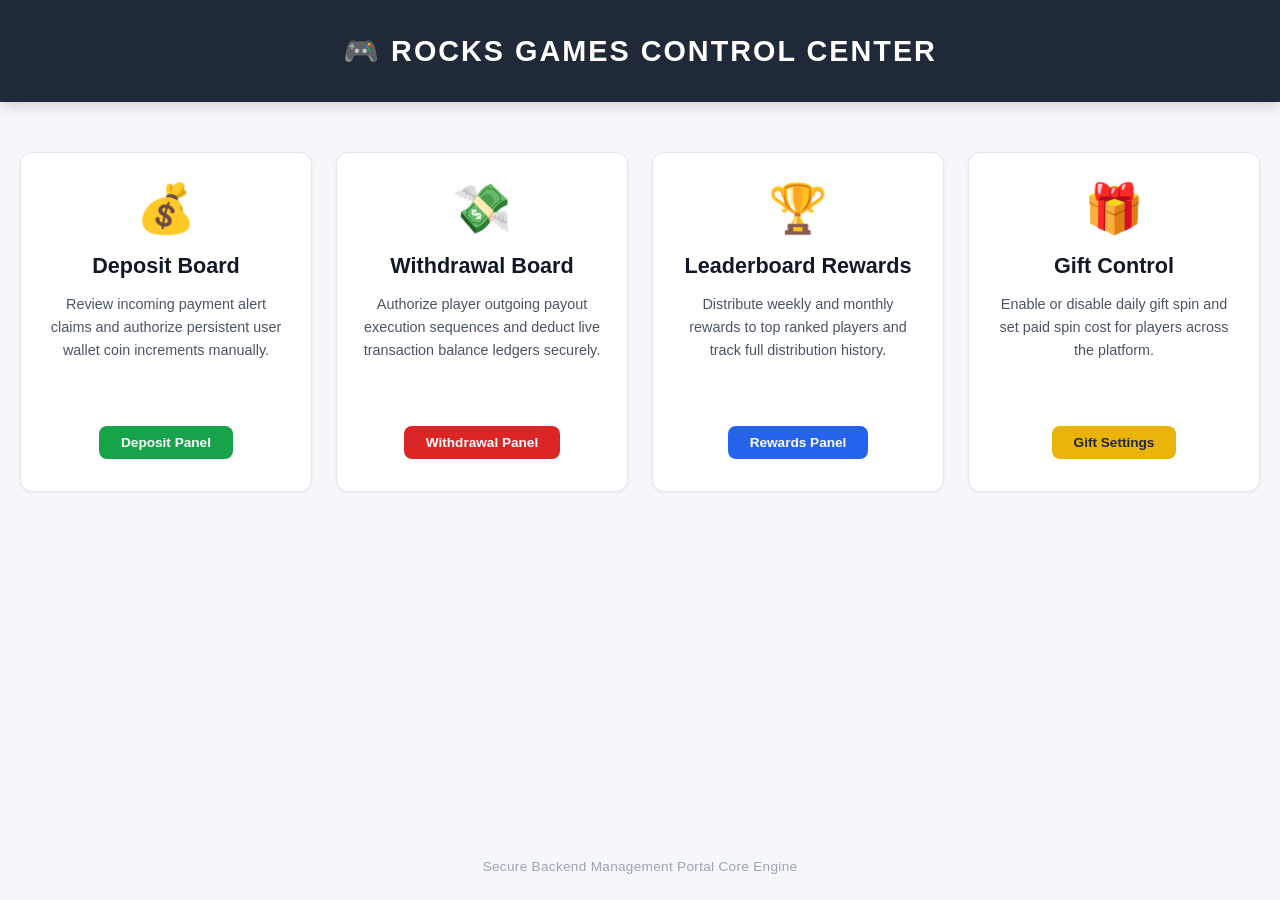
<file: myproject/myapp/templates/admin_main_portal.html>
<!DOCTYPE html>
<html lang="en">
<head>
    <meta charset="UTF-8">
    <title>Admin Portal — Rocks Games</title>
    <meta name="viewport" content="width=device-width, initial-scale=1.0">
    <link href="https://cdnjs.cloudflare.com/ajax/libs/font-awesome/6.4.0/css/all.min.css" rel="stylesheet">
    <style>
        * { box-sizing: border-box; margin: 0; padding: 0; }
        body {
            font-family: 'Segoe UI', 'Poppins', sans-serif;
            background: #F5F7FA;
            color: #1A202C;
            min-height: 100vh;
            display: flex;
            flex-direction: column;
        }

        /* ==============================
           TOP BAR — DARK
           ============================== */
        .top-bar {
            background: #1F2937;
            color: white;
            padding: 34px 30px;
            text-align: center;
            box-shadow: 0 2px 15px rgba(0,0,0,0.2);
        }
        .top-bar h1 {
            font-size: 1.8rem;
            font-weight: 800;
            letter-spacing: 2px;
            text-transform: uppercase;
        }

        /* ==============================
           MAIN AREA
           ============================== */
        .container-main {
            flex: 1;
            max-width: 1400px;
            margin: 0 auto;
            padding: 50px 20px;
            width: 100%;
        }

        /* ==============================
           CARD GRID
           ============================== */
        .cards-grid {
            display: grid;
            grid-template-columns: repeat(4, 1fr);
            gap: 24px;
            justify-content: center;
            align-items: stretch;
        }
        @media (max-width: 1100px) {
            .cards-grid { grid-template-columns: repeat(2, 1fr); }
        }
        @media (max-width: 600px) {
            .cards-grid { grid-template-columns: 1fr; }
        }

        /* ==============================
           CARD
           ============================== */
        .card {
            background: white;
            border: 1.5px solid #E5E7EB;
            border-radius: 12px;
            padding: 32px 24px;
            text-decoration: none;
            color: inherit;
            display: flex;
            flex-direction: column;
            align-items: center;
            text-align: center;
            transition: all 0.25s ease;
            box-shadow: 0 1px 3px rgba(0,0,0,0.05);
            min-height: 340px;
        }
        .card:hover {
            transform: translateY(-4px);
            border-color: #3B82F6;
            box-shadow: 0 12px 30px rgba(59,130,246,0.15);
        }
        .card .icon {
            font-size: 3rem;
            margin-bottom: 20px;
            display: block;
            line-height: 1;
        }
        .card h3 {
            color: #111827;
            font-size: 1.35rem;
            font-weight: 700;
            margin-bottom: 14px;
        }
        .card p {
            color: #4B5563;
            font-size: 0.9rem;
            line-height: 1.6;
            flex: 1;
            margin-bottom: 20px;
        }

        /* ==============================
           BADGE / BUTTON
           ============================== */
        .card-badge {
            display: inline-block;
            padding: 9px 22px;
            border-radius: 8px;
            font-weight: 700;
            font-size: 0.85rem;
            color: white;
            margin-top: auto;
            transition: 0.2s;
        }
        .badge-green  { background: #16A34A; }
        .badge-red    { background: #DC2626; }
        .badge-blue   { background: #2563EB; }
        .badge-yellow { background: #EAB308; color: #1F2937; }

        /* ==============================
           FOOTER
           ============================== */
        .footer {
            text-align: center;
            padding: 26px 20px;
            color: #9CA3AF;
            font-size: 0.85rem;
            letter-spacing: 0.3px;
        }
    </style>
</head>
<body>

<!-- ============================================== -->
<!-- TOP BAR -->
<!-- ============================================== -->
<div class="top-bar">
    <h1>🎮 Rocks Games Control Center</h1>
</div>

<!-- ============================================== -->
<!-- MAIN CARDS -->
<!-- ============================================== -->
<div class="container-main">

    <div class="cards-grid">

        <!-- DEPOSITS -->
        <a href="/management/dashboard/deposits/" class="card">
            <span class="icon">💰</span>
            <h3>Deposit Board</h3>
            <p>
                Review incoming payment alert claims and authorize
                persistent user wallet coin increments manually.
            </p>
            <span class="card-badge badge-green">Deposit Panel</span>
        </a>

        <!-- WITHDRAWALS -->
        <a href="/management/dashboard/withdrawals/" class="card">
            <span class="icon">💸</span>
            <h3>Withdrawal Board</h3>
            <p>
                Authorize player outgoing payout execution sequences
                and deduct live transaction balance ledgers securely.
            </p>
            <span class="card-badge badge-red">Withdrawal Panel</span>
        </a>

        <!-- LEADERBOARD REWARDS -->
        <a href="/management/dashboard/rewards/" class="card">
            <span class="icon">🏆</span>
            <h3>Leaderboard Rewards</h3>
            <p>
                Distribute weekly and monthly rewards to top ranked
                players and track full distribution history.
            </p>
            <span class="card-badge badge-blue">Rewards Panel</span>
        </a>

        <!-- GIFT CONTROL -->
        <a href="/management/dashboard/gift/" class="card">
            <span class="icon">🎁</span>
            <h3>Gift Control</h3>
            <p>
                Enable or disable daily gift spin and set paid spin
                cost for players across the platform.
            </p>
            <span class="card-badge badge-yellow">Gift Settings</span>
        </a>

    </div>

</div>

<!-- ============================================== -->
<!-- FOOTER -->
<!-- ============================================== -->
<div class="footer">
    Secure Backend Management Portal Core Engine
</div>

</body>
</html>
</file>
